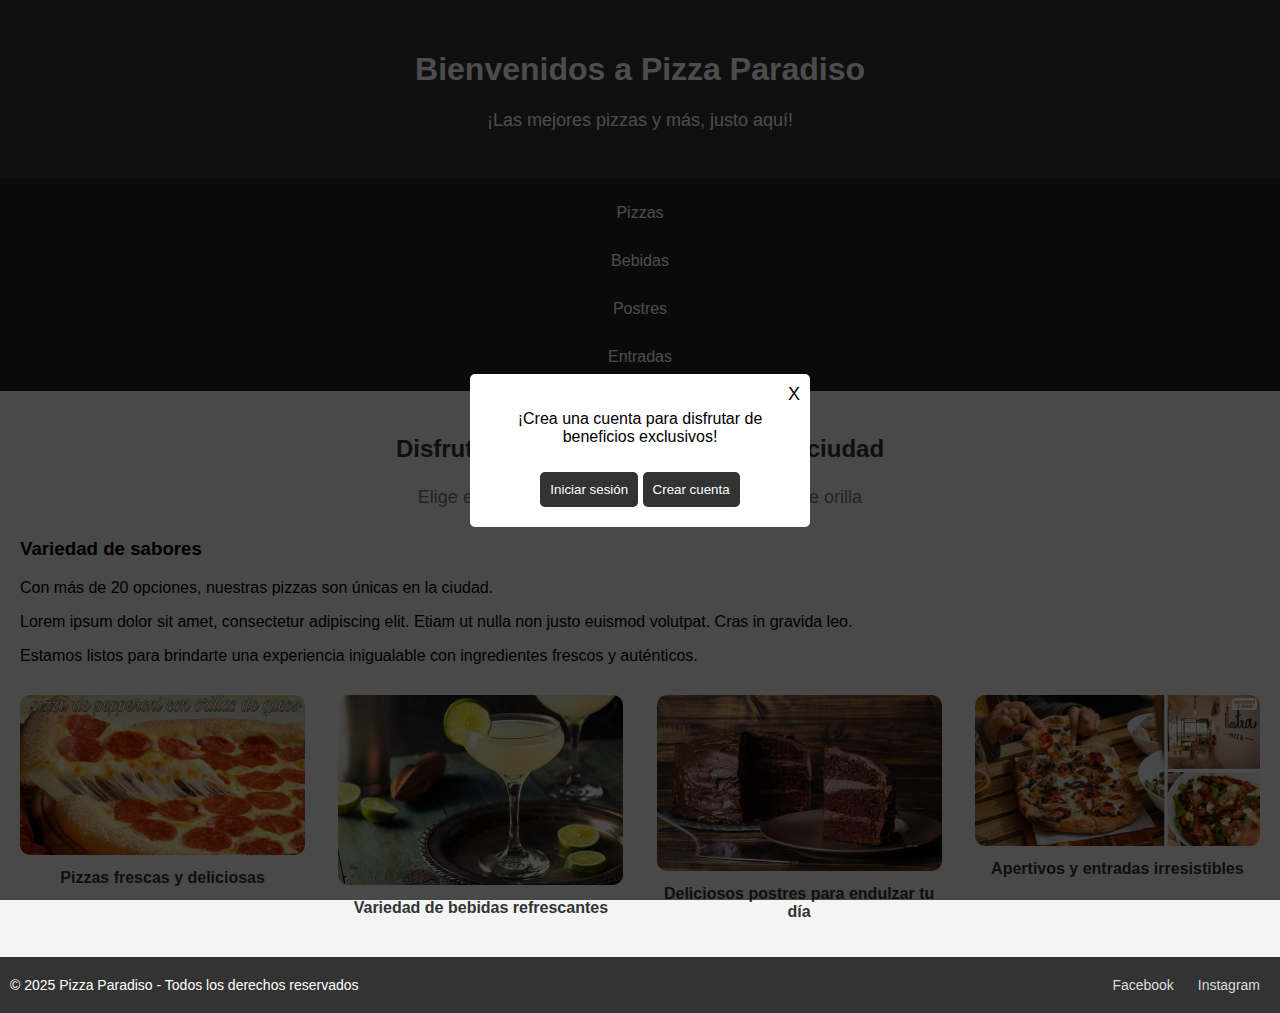
<file: index.html>
<!DOCTYPE html>
<html lang="es">
    <head>
        <meta charset="UTF-8">
        <meta name="viewport" content="width=device-width, initial-scale=1.0">
        <meta name="description" content="Pizza Paradiso - Las mejores pizzas, bebidas, postres y entradas de la ciudad.">
        <title>Pizza Paradiso - Menú Principal</title>
        <link rel="stylesheet" href="static/css/index.css">
    </head>
<body>
    <header>
        <h1>Bienvenidos a <span>Pizza Paradiso</span></h1>
        <p>¡Las mejores pizzas y más, justo aquí!</p>
    </header>

<!-- Popup de login y crear cuenta -->
<div id="popup" class="popup activo">
    <div class="popup-contenido">
        <span class="popup-cerrar" onclick="cerrarPopup()">X</span>
        <p class="popup-texto">¡Crea una cuenta para disfrutar de beneficios exclusivos!</p>
        <button class="popup-btn">Iniciar sesión</button>
        <button id="abrirFormulario" class="popup-btn">Crear cuenta</button>
    </div>
</div>

<!-- Segunda ventana modal -->
<div id="modal2" class="popup" style="display: none;">
    <div class="popup-contenido">
        <p class="popup-texto">Regístrate</p>

        <form>
            <form>
                <label for="email">Nombre completo:</label>
                <input type="nombre" id="nombre" name="nombre" required>
                <input type="text" id="email" name="email" pattern="^[a-zA-Z0-9._%+-]+@[a-zA-Z.-]+/.[a-zA-Z]{2,}$" required>
            </form>

            <form>
                <label for="telefono">Teléfono (10 dígitos):</label>
                <input type="text" id="telefono" name="telefono" pattern="[0-9]{10}" required>
            </form>

            <form>
                <label for="email">Correo electronico:</label>
                <input type="text" id="email" name="email" pattern="^[a-zA-Z0-9._%+-]+@[a-zA-Z.-]+/.[a-zA-Z]{2,}$" required>
            </form>

            <input type="submit" value="Enviar" style="border: 2px solid green; padding: 5px 10px; cursor: pointer; margin-top: 15px;">
            <button type="button" onclick="cerrarX('modal2')" style="border: 2px solid red; padding: 5px 10px; cursor: pointer; margin-top: 15px;">Cerrar</button>
            
            <style>
            input:invalid {
                border: 2px solid red;
            }
            
            input:valid {
                border: 2px solid green;
            }
            </style>


        </form>
    </div>
</div>


    <nav>
        <ul>
            <li><a href="templates/pizzas.html">Pizzas</a></li>
            <li><a href="templates/bebidas.html">Bebidas</a></li>
            <li><a href="templates/postres.html">Postres</a></li>
            <li><a href="templates/entradas.html">Entradas</a></li>
        </ul>
    </nav>

    <main>
        <section class="intro text-center">
            <h3>Disfruta de las mejores pizzas de la ciudad</h3>
            <p>Elige entre nuestra variedad de sabores y tipos de orilla</p>
        </section>

        <section class="container">
            <div class="text">
                <h3>Variedad de sabores</h3>
                <p>Con más de 20 opciones, nuestras pizzas son únicas en la ciudad.</p>
                <p>Lorem ipsum dolor sit amet, consectetur adipiscing elit. Etiam ut nulla non justo euismod volutpat. Cras in gravida leo.</p>
                <p>Estamos listos para brindarte una experiencia inigualable con ingredientes frescos y auténticos.</p>
            </div>

            <!-- Carrusel de imágenes -->
            <div class="carousel">
                <div class="carousel-item">
                    <a href="/templates/pizzas.html">
                        <img src="static/images/index/pizzas.png" alt="Pizzas frescas">
                    </a>
                    <p>Pizzas frescas y deliciosas</p>
                </div>
                <div class="carousel-item">
                    <a href="/templates/bebidas.html">
                        <img src="static/images/index/image.png" alt="Variedad de bebidas">
                    </a>
                    <p>Variedad de bebidas refrescantes</p>
                </div>
                <div class="carousel-item">
                    <a href="/templates/postres.html">
                        <img src="static/images/index/postres.png" alt="Deliciosos postres">
                    </a>
                    <p>Deliciosos postres para endulzar tu día</p>
                </div>
                <div class="carousel-item">
                    <a href="/templates/entradas.html">
                        <img src="static/images/index/entradas.png" alt="Apertivos y entradas">
                    </a>
                    <p>Apertivos y entradas irresistibles</p>
                </div>
            </div>
        </section>
    </main>

    <footer>
        <div class="footer-container">
            <p>&copy; 2025 Pizza Paradiso - Todos los derechos reservados</p>
            <div class="footer-social">
                <a href="https://facebook.com/pizzaparadiso" target="_blank">Facebook</a>
                <a href="https://instagram.com/pizzaparadiso" target="_blank">Instagram</a>
            </div>
        </div>
    </footer>
    

    <script src="static/js/index.js"></script>
</body>
</html>
</file>
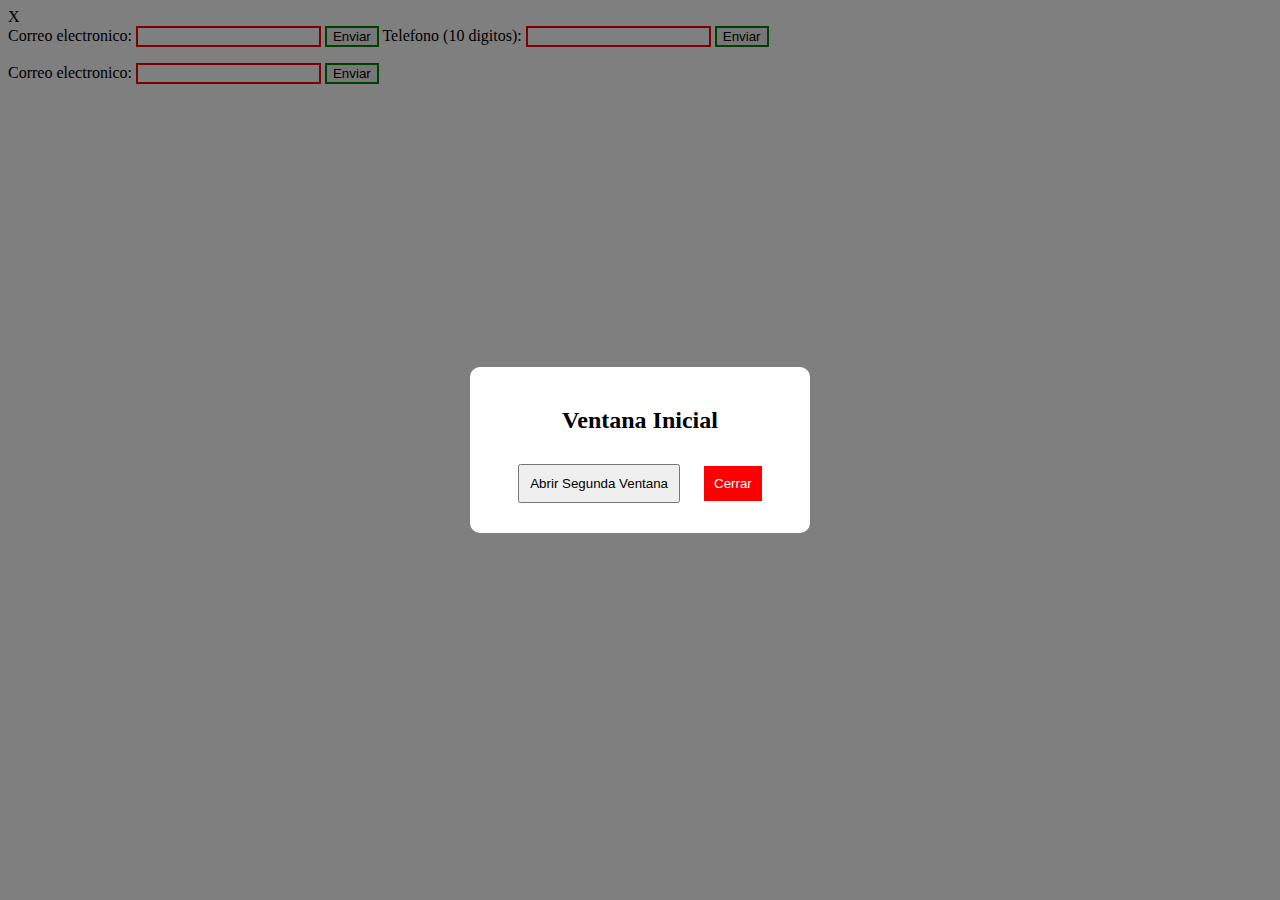
<file: formularios_validacion.html>
<div id="popup" class="popup">
    <div class="popup-contenido">
        <span class="popup-cerrar" onclick="cerrarPopup()">X</span>
  
        <form>
            <label for="email">Correo electronico:</label>
            <input type="email" id="email" name="email" required>
            <input type="submit" value="Enviar">
            <form>
                <label for="telefono">Telefono (10 digitos):</label>
                <input type="text" id="telefono" name="telefono" pattern="[0-9]{10}" required>
                <input type="submit" value="Enviar">
            </form>
            
            
            <form>
                <label for="email">Correo electronico:</label>
                <input type="text" id="email" name="email" pattern="^[a-zA-Z0-9._%+-]+@[a-zA-Z.-]+/.[a-zA-Z]{2,}$" required>
                <input type="submit" value="Enviar">
            </form>
            
            <style>
            input:invalid {
                border: 2px solid red;
            }
            input:valid{
                border: 2px solid green;
            }
            
            </style>
            
            

        </form>
    </div>
</div>


<!DOCTYPE html>
<html lang="es">
<head>
    <meta charset="UTF-8">
    <meta name="viewport" content="width=device-width, initial-scale=1.0">
    <title>Ventanas Flotantes</title>
    <style>
        /* Estilos generales para los modales */
        .modal {
            display: none;
            position: fixed;
            top: 0;
            left: 0;
            width: 100%;
            height: 100%;
            background: rgba(0, 0, 0, 0.5);
            justify-content: center;
            align-items: center;
        }

        .modal-content {
            background: white;
            padding: 20px;
            border-radius: 10px;
            text-align: center;
            width: 300px;
        }

        .modal button {
            margin: 10px;
            padding: 10px;
            cursor: pointer;
        }

        .close {
            background: red;
            color: white;
            border: none;
            padding: 5px 10px;
            cursor: pointer;
        }
    </style>
</head>
<body>

    <!-- Primera ventana modal -->
    <div id="modal1" class="modal">
        <div class="modal-content">
            <h2>Ventana Inicial</h2>
            <button id="openModal2">Abrir Segunda Ventana</button>
            <button class="close" onclick="cerrarModal('modal1')">Cerrar</button>
        </div>
    </div>

    <!-- Segunda ventana modal -->
    <div id="modal2" class="modal">
        <div class="modal-content">
            <h2>Segunda Ventana</h2>
            <p>Esta es la segunda ventana flotante.</p>
            <button class="close" onclick="cerrarModal('modal2')">Cerrar</button>
        </div>
    </div>

    <script>
        // Mostrar la primera ventana al cargar la página
        window.onload = function() {
            document.getElementById('modal1').style.display = 'flex';
        };

        // Evento para abrir la segunda ventana
        document.getElementById('openModal2').addEventListener('click', function() {
            document.getElementById('modal2').style.display = 'flex';
        });

        // Función para cerrar ventanas modales
        function cerrarModal(id) {
            document.getElementById(id).style.display = 'none';
        }
    </script>

</body>
</html>
</file>
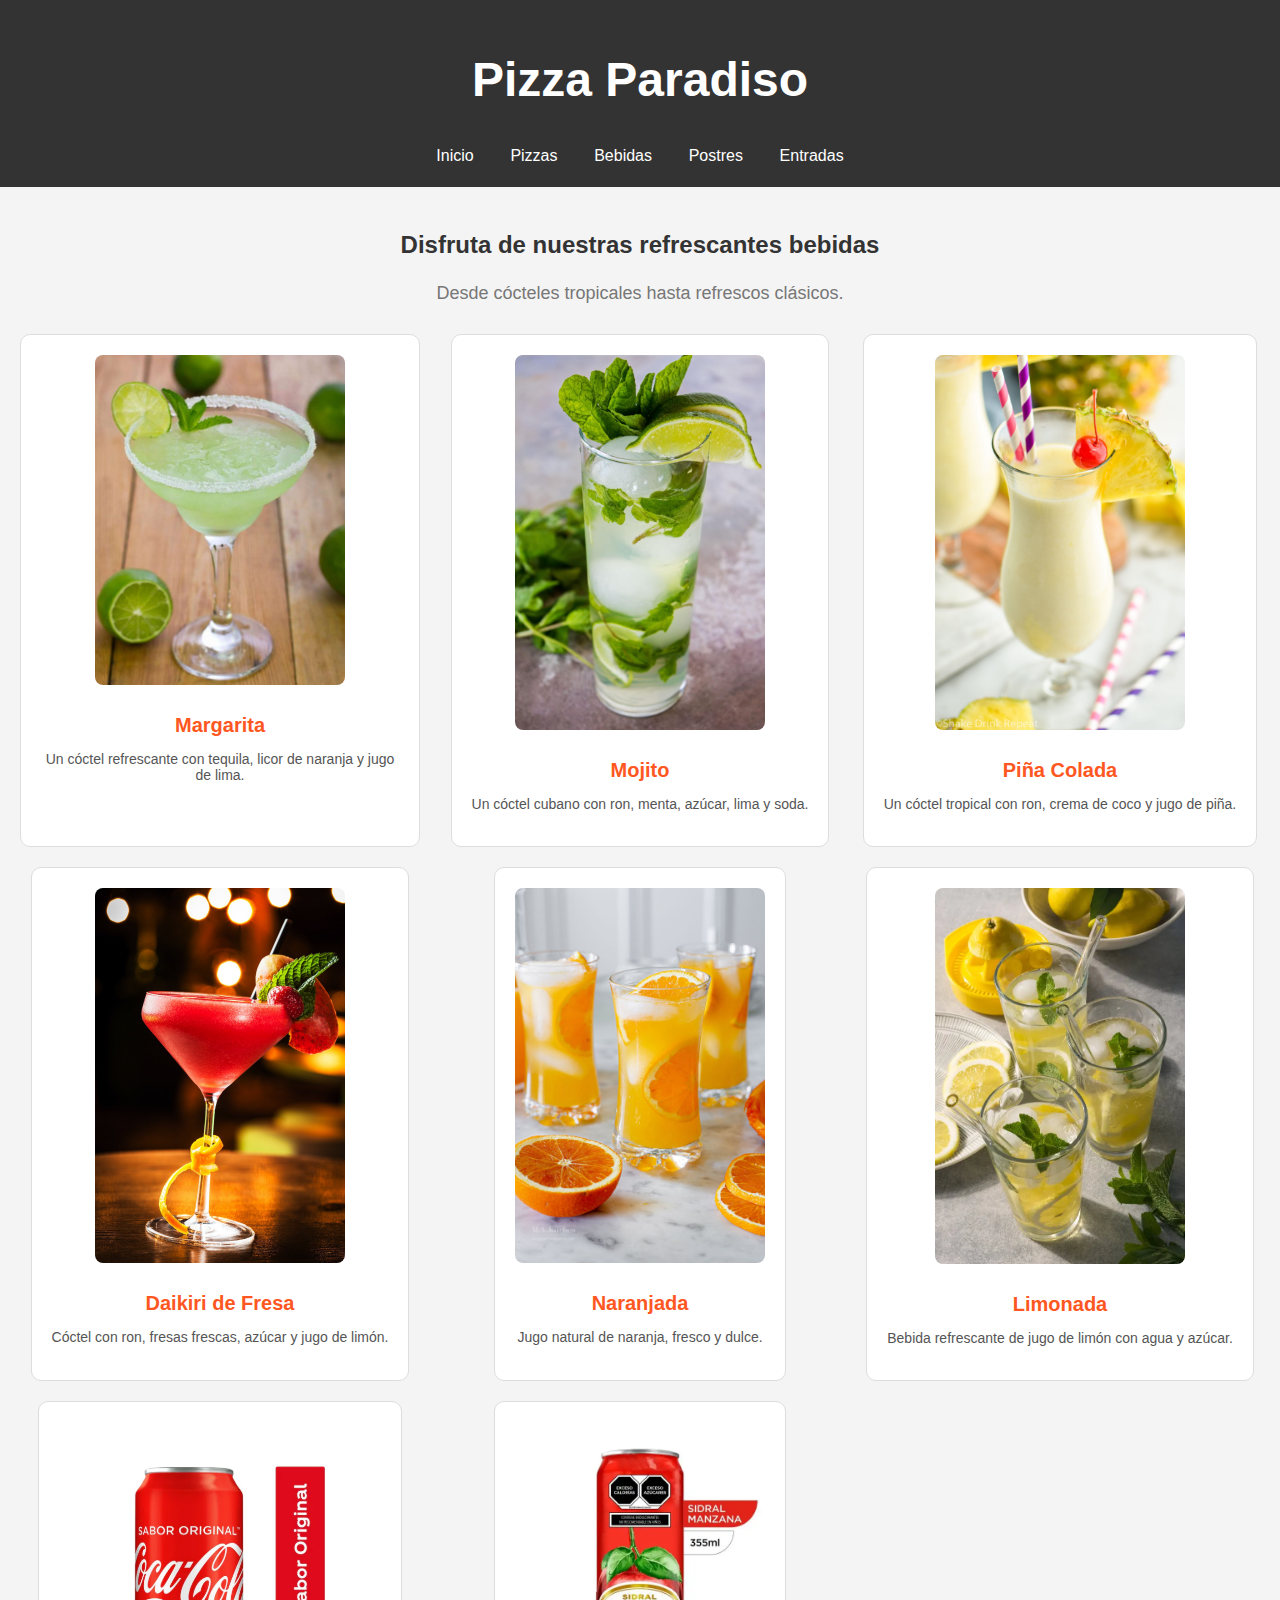
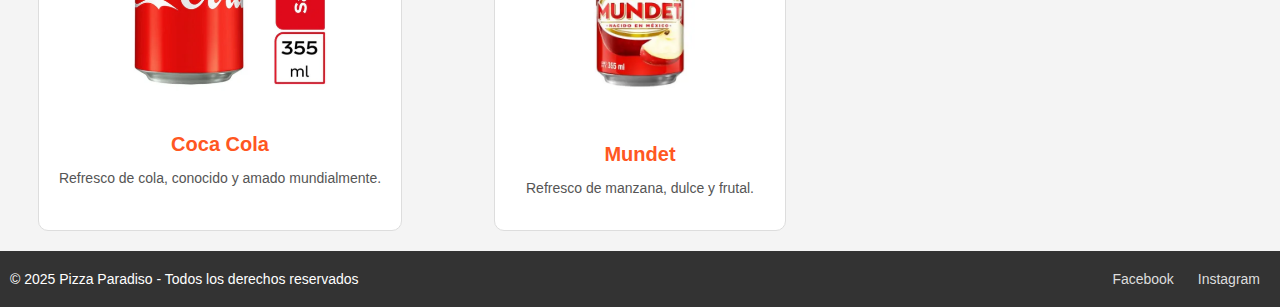
<file: templates/bebidas.html>
<!DOCTYPE html>
<html lang="es">
<head>
    <meta charset="UTF-8">
    <meta name="viewport" content="width=device-width, initial-scale=1.0">
    <title>Pizza Paradiso - Bebidas</title>
    <link rel="stylesheet" href="/static/css/bebidas.css">
</head>
<body>
    <header>
        <a href="/index.html">
            <h1>Pizza Paradiso</h1>
        </a>
        <div class="footer-nav">
            <a href="/index.html" class="footer-link">Inicio</a>
            <a href="pizzas.html" class="footer-link">Pizzas</a>
            <a href="bebidas.html" class="footer-link">Bebidas</a>
            <a href="postres.html" class="footer-link">Postres</a>
            <a href="entradas.html" class="footer-link">Entradas</a>
        </div>
    </header>

    <main>
        <section class="intro text-center">
            <h3>Disfruta de nuestras refrescantes bebidas</h3>
            <p>Desde cócteles tropicales hasta refrescos clásicos.</p>
        </section>

        <section class="container">
            <div class="bebidas">
                <div class="drink-item">
                    <img src="/static/images/bebidas/margarita.png" alt="Margarita">
                    <h3>Margarita</h3>
                    <p>Un cóctel refrescante con tequila, licor de naranja y jugo de lima.</p>
                </div>

                <div class="drink-item">
                    <img src="/static/images/bebidas/mojito.png" alt="Mojito">
                    <h3>Mojito</h3>
                    <p>Un cóctel cubano con ron, menta, azúcar, lima y soda.</p>
                </div>

                <div class="drink-item">
                    <img src="/static/images/bebidas/piñacolada.png" alt="Piña Colada">
                    <h3>Piña Colada</h3>
                    <p>Un cóctel tropical con ron, crema de coco y jugo de piña.</p>
                </div>

                <div class="drink-item">
                    <img src="/static/images/bebidas/daikiri.png" alt="Daikiri de Fresa">
                    <h3>Daikiri de Fresa</h3>
                    <p>Cóctel con ron, fresas frescas, azúcar y jugo de limón.</p>
                </div>

                <div class="drink-item">
                    <img src="/static/images/bebidas/naranjada.png" alt="Naranjada">
                    <h3>Naranjada</h3>
                    <p>Jugo natural de naranja, fresco y dulce.</p>
                </div>

                <div class="drink-item">
                    <img src="/static/images/bebidas/limonada.png" alt="Limonada">
                    <h3>Limonada</h3>
                    <p>Bebida refrescante de jugo de limón con agua y azúcar.</p>
                </div>

                <div class="drink-item">
                    <img src="/static/images/bebidas/cola.png" alt="Coca Cola">
                    <h3>Coca Cola</h3>
                    <p>Refresco de cola, conocido y amado mundialmente.</p>
                </div>

                <div class="drink-item">
                    <img src="/static/images/bebidas/mundet.png" alt="Mundet">
                    <h3>Mundet</h3>
                    <p>Refresco de manzana, dulce y frutal.</p>
                </div>
            </div>
        </section>
    </main>

    <footer>
        <div class="footer-container">
            <p>&copy; 2025 Pizza Paradiso - Todos los derechos reservados</p>
            <div class="footer-social">
                <a href="https://facebook.com/pizzaparadiso" target="_blank">Facebook</a>
                <a href="https://instagram.com/pizzaparadiso" target="_blank">Instagram</a>
            </div>
        </div>
    </footer>
</body>
</html>
</file>
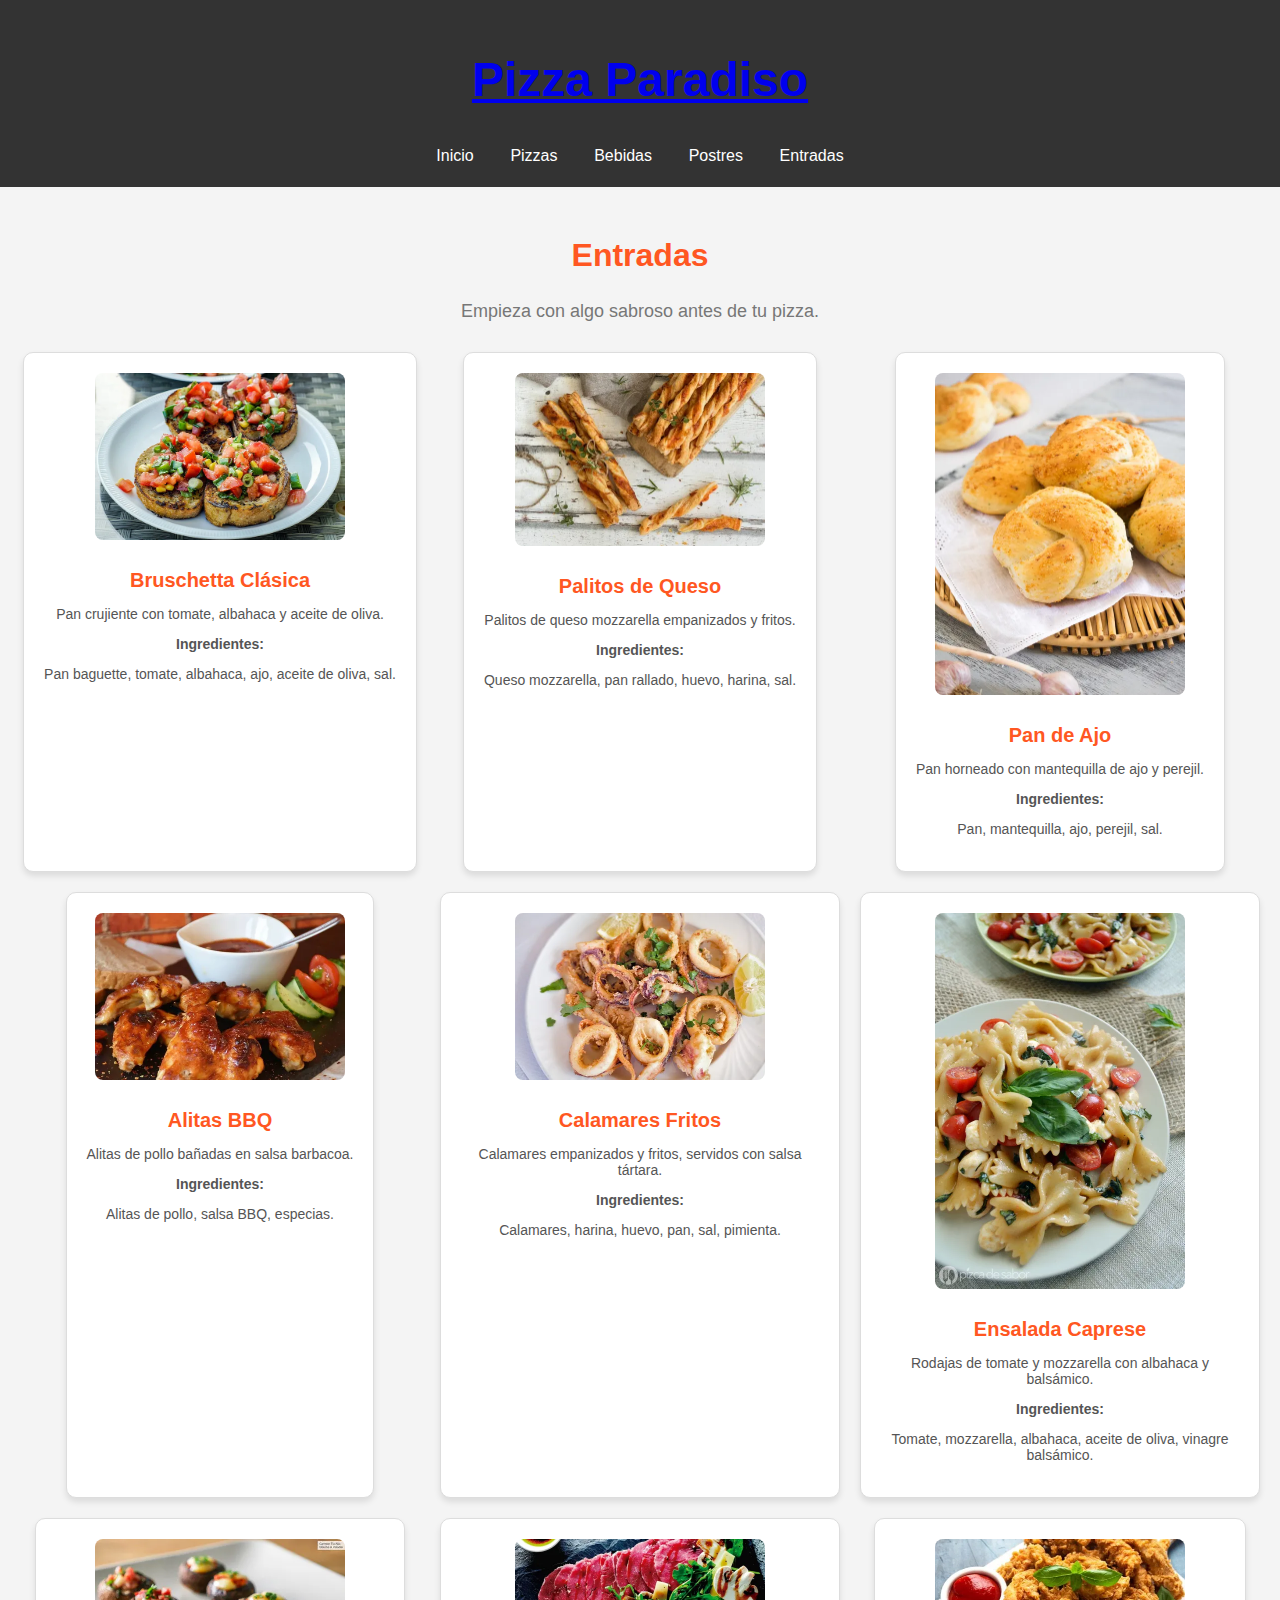
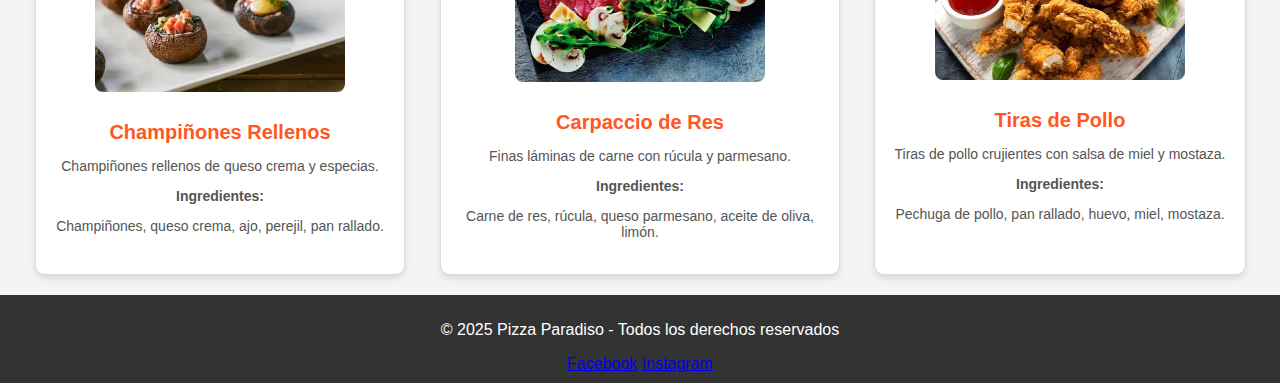
<file: templates/entradas.html>
<!DOCTYPE html>
<html lang="es">
<head>
    <meta charset="UTF-8">
    <meta name="viewport" content="width=device-width, initial-scale=1.0">
    <title>Pizza Paradiso - Entradas</title>
    <link rel="stylesheet" href="/static/css/entradas.css">
</head>
<body>
    <header>
        <a href="/index.html">
            <h1>Pizza Paradiso</h1>
        </a>
        <div class="footer-nav">
            <a href="/index.html" class="footer-link">Inicio</a>
            <a href="pizzas.html" class="footer-link">Pizzas</a>
            <a href="bebidas.html" class="footer-link">Bebidas</a>
            <a href="postres.html" class="footer-link">Postres</a>
            <a href="entradas.html" class="footer-link">Entradas</a>
        </div>
    </header>

    <main>
        <section id="entradas" class="entradas-section">
            <h2 class="entradas-title">Entradas</h2>
            <p class="entradas-description">Empieza con algo sabroso antes de tu pizza.</p>

            <div class="entradas-list">
                <!-- Entrada 1 -->
                <div class="entrada">
                    <img src="/static/images/entradas/bruschetta.png" alt="Bruschetta Clásica">
                    <h3>Bruschetta Clásica</h3>
                    <p>Pan crujiente con tomate, albahaca y aceite de oliva.</p>
                    <p class="ingredients-title">Ingredientes:</p>
                    <p>Pan baguette, tomate, albahaca, ajo, aceite de oliva, sal.</p>
                </div>

                <!-- Entrada 2 -->
                <div class="entrada">
                    <img src="/static/images/entradas/palitos_queso.png" alt="Palitos de Queso">
                    <h3>Palitos de Queso</h3>
                    <p>Palitos de queso mozzarella empanizados y fritos.</p>
                    <p class="ingredients-title">Ingredientes:</p>
                    <p>Queso mozzarella, pan rallado, huevo, harina, sal.</p>
                </div>

                <!-- Entrada 3 -->
                <div class="entrada">
                    <img src="/static/images/entradas/pan_ajo.png" alt="Pan de Ajo">
                    <h3>Pan de Ajo</h3>
                    <p>Pan horneado con mantequilla de ajo y perejil.</p>
                    <p class="ingredients-title">Ingredientes:</p>
                    <p>Pan, mantequilla, ajo, perejil, sal.</p>
                </div>

                <!-- Entrada 4 -->
                <div class="entrada">
                    <img src="/static/images/entradas/alitas_bbq.png" alt="Alitas BBQ">
                    <h3>Alitas BBQ</h3>
                    <p>Alitas de pollo bañadas en salsa barbacoa.</p>
                    <p class="ingredients-title">Ingredientes:</p>
                    <p>Alitas de pollo, salsa BBQ, especias.</p>
                </div>

                <!-- Entrada 5 -->
                <div class="entrada">
                    <img src="/static/images/entradas/calamares_fritos.png" alt="Calamares Fritos">
                    <h3>Calamares Fritos</h3>
                    <p>Calamares empanizados y fritos, servidos con salsa tártara.</p>
                    <p class="ingredients-title">Ingredientes:</p>
                    <p>Calamares, harina, huevo, pan, sal, pimienta.</p>
                </div>

                <!-- Entrada 6 -->
                <div class="entrada">
                    <img src="/static/images/entradas/ensalada_caprese.png" alt="Ensalada Caprese">
                    <h3>Ensalada Caprese</h3>
                    <p>Rodajas de tomate y mozzarella con albahaca y balsámico.</p>
                    <p class="ingredients-title">Ingredientes:</p>
                    <p>Tomate, mozzarella, albahaca, aceite de oliva, vinagre balsámico.</p>
                </div>

                <!-- Entrada 7 -->
                <div class="entrada">
                    <img src="/static/images/entradas/champinones_rellenos.png" alt="Champiñones Rellenos">
                    <h3>Champiñones Rellenos</h3>
                    <p>Champiñones rellenos de queso crema y especias.</p>
                    <p class="ingredients-title">Ingredientes:</p>
                    <p>Champiñones, queso crema, ajo, perejil, pan rallado.</p>
                </div>

                <!-- Entrada 8 -->
                <div class="entrada">
                    <img src="/static/images/entradas/carpaccio_res.png" alt="Carpaccio de Res">
                    <h3>Carpaccio de Res</h3>
                    <p>Finas láminas de carne con rúcula y parmesano.</p>
                    <p class="ingredients-title">Ingredientes:</p>
                    <p>Carne de res, rúcula, queso parmesano, aceite de oliva, limón.</p>
                </div>

                <!-- Entrada 9 -->
                <div class="entrada">
                    <img src="/static/images/entradas/tiras_pollo.png" alt="Tiras de Pollo">
                    <h3>Tiras de Pollo</h3>
                    <p>Tiras de pollo crujientes con salsa de miel y mostaza.</p>
                    <p class="ingredients-title">Ingredientes:</p>
                    <p>Pechuga de pollo, pan rallado, huevo, miel, mostaza.</p>
                </div>
            </div>
        </section>
    </main>

    <footer>
        <div class="footer-container">
            <p>&copy; 2025 Pizza Paradiso - Todos los derechos reservados</p>
            <div class="footer-social">
                <a href="https://facebook.com/pizzaparadiso" target="_blank">Facebook</a>
                <a href="https://instagram.com/pizzaparadiso" target="_blank">Instagram</a>
            </div>
        </div>
    </footer>
</body>
</html>
</file>
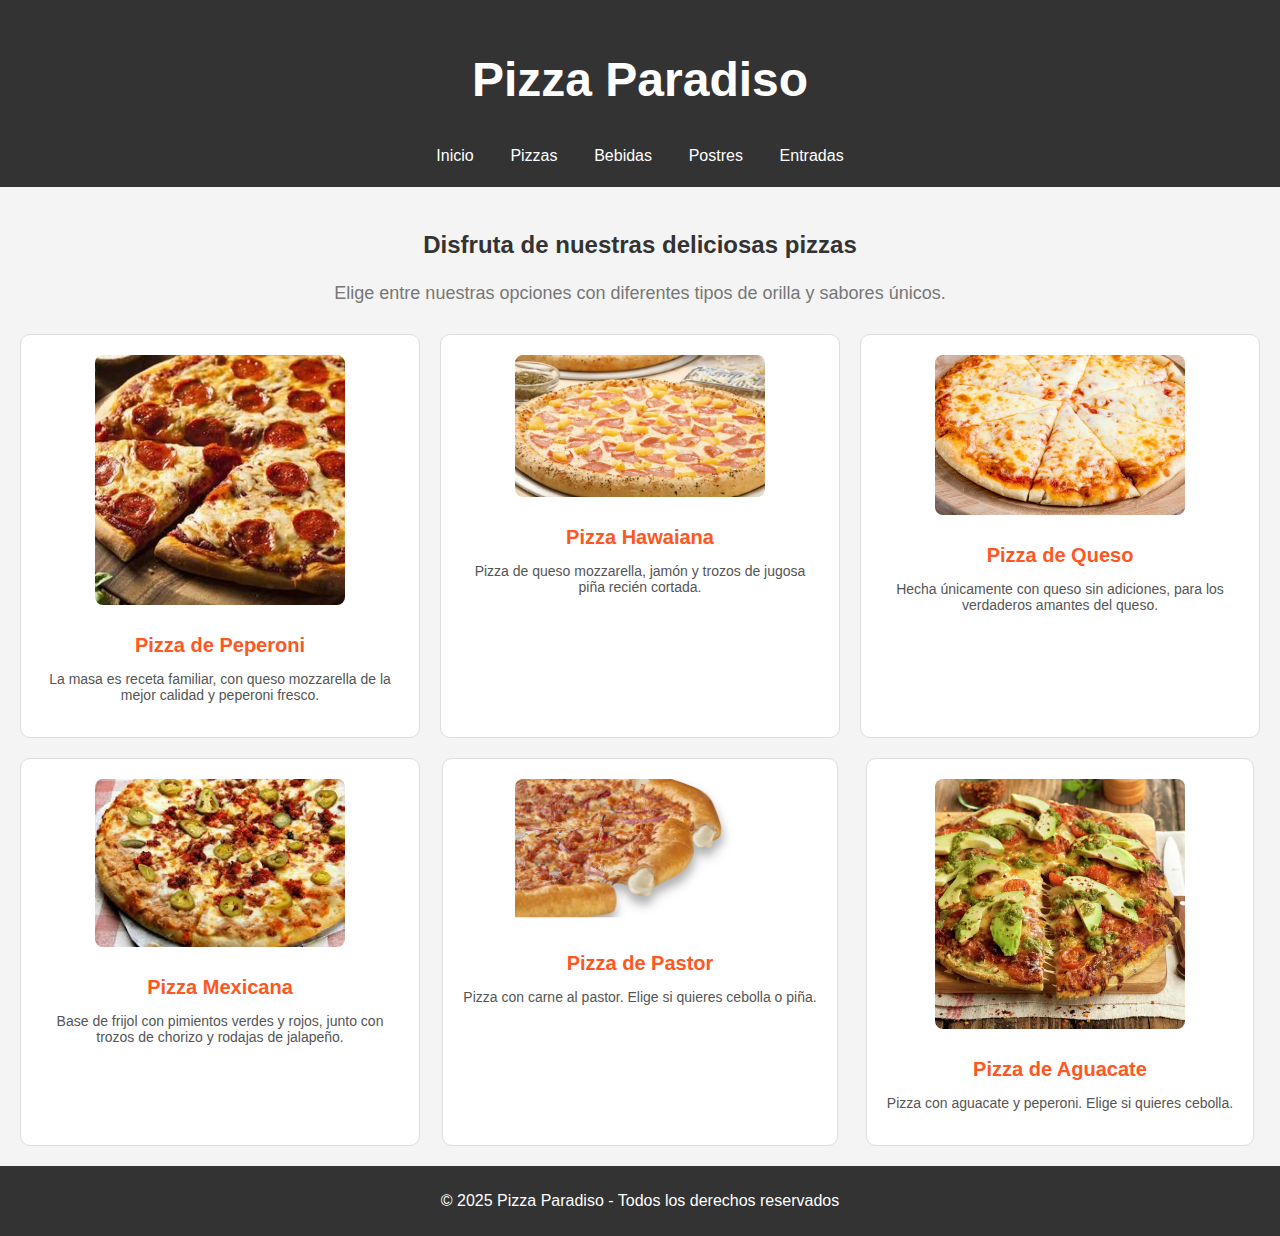
<file: templates/pizzas.html>
<!DOCTYPE html>
<html lang="es">
<head>
    <meta charset="UTF-8">
    <meta name="viewport" content="width=device-width, initial-scale=1.0">
    <title>Pizza Paradiso - Pizzas</title>
    <link rel="stylesheet" href="/static/css/pizzas.css">
</head>
<body>
    <header>
        <h1>Pizza Paradiso</h1>
        <div class="footer-nav">
            <a href="/index.html" class="footer-link">Inicio</a>
            <a href="pizzas.html" class="footer-link">Pizzas</a>
            <a href="bebidas.html" class="footer-link">Bebidas</a>
            <a href="postres.html" class="footer-link">Postres</a>
            <a href="entradas.html" class="footer-link">Entradas</a>
        </div>
    </header>

    <main>
        <section class="intro text-center">
            <h3>Disfruta de nuestras deliciosas pizzas</h3>
            <p>Elige entre nuestras opciones con diferentes tipos de orilla y sabores únicos.</p>
        </section>

        <section class="container">
            <div class="pizzas">
                <div class="pizza-item">
                    <img src="/static/images/pizzas/photo.jpg" alt="Pizza de peperoni">
                    <h3>Pizza de Peperoni</h3>
                    <p>La masa es receta familiar, con queso mozzarella de la mejor calidad y peperoni fresco.</p>
                </div>

                <div class="pizza-item">
                    <img src="/static/images/pizzas/hawaina.jpg" alt="Pizza hawaiana">
                    <h3>Pizza Hawaiana</h3>
                    <p>Pizza de queso mozzarella, jamón y trozos de jugosa piña recién cortada.</p>
                </div>

                <div class="pizza-item">
                    <img src="/static/images/pizzas/pizza_queso.jpg" alt="Pizza de queso">
                    <h3>Pizza de Queso</h3>
                    <p>Hecha únicamente con queso sin adiciones, para los verdaderos amantes del queso.</p>
                </div>

                <div class="pizza-item">
                    <img src="/static/images/pizzas/mexicana.jpg" alt="Pizza Mexicana">
                    <h3>Pizza Mexicana</h3>
                    <p>Base de frijol con pimientos verdes y rojos, junto con trozos de chorizo y rodajas de jalapeño.</p>
                </div>

                <div class="pizza-item">
                    <img src="/static/images/pizzas/orilla_pastor.png" alt="Pizza de pastor">
                    <h3>Pizza de Pastor</h3>
                    <p>Pizza con carne al pastor. Elige si quieres cebolla o piña.</p>
                </div>

                <div class="pizza-item">
                    <img src="/static/images/pizzas/aguacate.png" alt="Pizza de aguacate">
                    <h3>Pizza de Aguacate</h3>
                    <p>Pizza con aguacate y peperoni. Elige si quieres cebolla.</p>
                </div>
            </div>
        </section>
    </main>

    <footer>
        <p>&copy; 2025 Pizza Paradiso - Todos los derechos reservados</p>
    </footer>

</body>
</html>
</file>
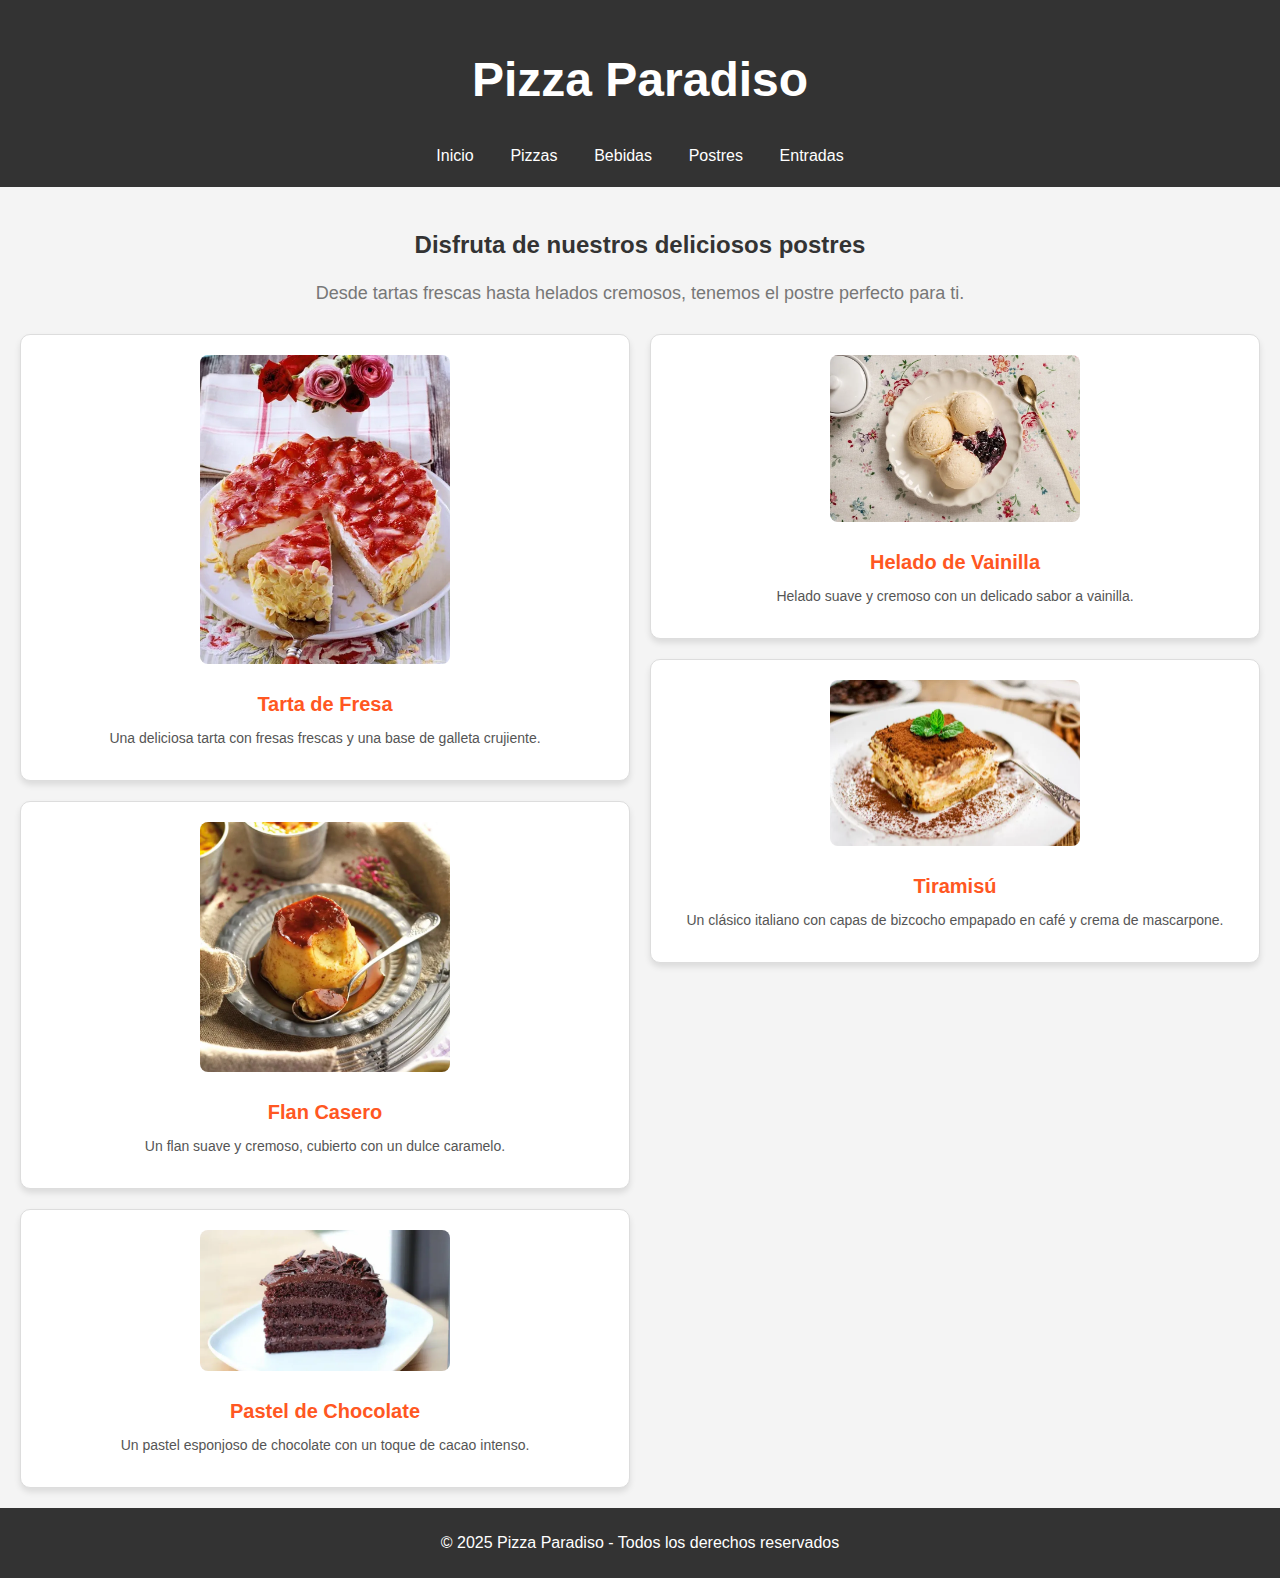
<file: templates/postres.html>
<!DOCTYPE html>
<html lang="es">
<head>
    <meta charset="UTF-8">
    <meta name="viewport" content="width=device-width, initial-scale=1.0">
    <title>Pizza Paradiso - Postres</title>
    <link rel="stylesheet" href="/static/css/postres.css">
</head>
<body>
    <header>
        <h1>Pizza Paradiso</h1>
        <div class="footer-nav">
            <a href="/index.html" class="footer-link">Inicio</a>
            <a href="pizzas.html" class="footer-link">Pizzas</a>
            <a href="bebidas.html" class="footer-link">Bebidas</a>
            <a href="postres.html" class="footer-link">Postres</a>
            <a href="entradas.html" class="footer-link">Entradas</a>
        </div>
    </header>

    <main>
        <section class="intro text-center">
            <h3>Disfruta de nuestros deliciosos postres</h3>
            <p>Desde tartas frescas hasta helados cremosos, tenemos el postre perfecto para ti.</p>
        </section>

        <section class="container">
            <div class="postres">
                <div class="postres-columna">
                    <div class="postre">
                        <img src="/static/images/postres/tarta_fresa.png" alt="Tarta de Fresa">
                        <h3>Tarta de Fresa</h3>
                        <p>Una deliciosa tarta con fresas frescas y una base de galleta crujiente.</p>
                    </div>

                    <div class="postre">
                        <img src="/static/images/postres/flan.png" alt="Flan Casero">
                        <h3>Flan Casero</h3>
                        <p>Un flan suave y cremoso, cubierto con un dulce caramelo.</p>
                    </div>

                    <div class="postre">
                        <img src="/static/images/postres/pastel_chocolate.png" alt="Pastel de Chocolate">
                        <h3>Pastel de Chocolate</h3>
                        <p>Un pastel esponjoso de chocolate con un toque de cacao intenso.</p>
                    </div>
                </div>

                <div class="postres-columna">
                    <div class="postre">
                        <img src="/static/images/postres/helado_vainilla.png" alt="Helado de Vainilla">
                        <h3>Helado de Vainilla</h3>
                        <p>Helado suave y cremoso con un delicado sabor a vainilla.</p>
                    </div>

                    <div class="postre">
                        <img src="/static/images/postres/tiramisu.png" alt="Tiramisú">
                        <h3>Tiramisú</h3>
                        <p>Un clásico italiano con capas de bizcocho empapado en café y crema de mascarpone.</p>
                    </div>
                </div>
            </div>
        </section>
    </main>

    <footer>
        <p>&copy; 2025 Pizza Paradiso - Todos los derechos reservados</p>
    </footer>

</body>
</html>
</file>
<file: static/css/index.css>
/* Estilos generales */
body {
    font-family: Arial, sans-serif;
    margin: 0;
    padding: 0;
    background-color: #f4f4f4;
}

a {
    text-decoration: none;
    color: inherit; /* Para que los enlaces dentro de elementos como h1 o p no cambien el color */
}

/* Estilos del header */
header {
    background-color: #333;
    color: white;
    text-align: center;
    padding: 30px 0;
}

header a h1 {
    color: white;
}

header a h1 span {
    color: #ff5722; /* Color destacado para el nombre */
}

header p {
    font-size: 18px;
    color: #fff;
}

/* Estilos del menú de navegación */
nav {
    background-color: #222;
    color: white;
    text-align: center;
    padding: 10px 0;
}

nav ul {
    list-style-type: none;
    padding: 0;
    margin: 0;
}

nav a {
    color: white;
    padding: 15px 25px;
    font-size: 16px;
    display: inline-block;
}

nav a:hover {
    background-color: #ff5722;
}

/* Estilos para el contenido principal */
main {
    padding: 20px;
}

/* Sección de introducción */
.intro {
    text-align: center;
    margin-bottom: 30px;
}

.intro h3 {
    font-size: 24px;
    font-weight: bold;
    color: #333;
}

.intro p {
    font-size: 18px;
    color: #777;
}

/* Estilos del carrusel de imágenes */
.carousel {
    display: flex;
    justify-content: space-between;
    gap: 20px;
    flex-wrap: wrap;
    margin-top: 30px;
}

.carousel-item {
    flex-basis: 23%;
    text-align: center;
    transition: transform 0.3s ease;
    box-sizing: border-box;
}

.carousel-item img {
    width: 100%;
    height: auto;
    border-radius: 10px;
    transition: transform 0.3s ease;
}

.carousel-item p {
    font-size: 16px;
    font-weight: bold;
    color: #333;
    margin-top: 10px;
}

.carousel-item:hover img {
    transform: scale(1.1);
}

@media (max-width: 768px) {
    .carousel {
        flex-direction: column;
        gap: 15px;
    }

    .carousel-item {
        flex-basis: 100%;
    }

    nav a {
        padding: 10px;
        font-size: 14px;
    }
}

/* Estilos para el popup */
.popup {
    display: none;
    position: fixed;
    top: 0;
    left: 0;
    width: 100%;
    height: 100%;
    background-color: rgba(0, 0, 0, 0.7);
    justify-content: center;
    align-items: center;
}

.popup.activo {
    display: flex;
}

.popup-contenido {
    background-color: white;
    padding: 20px;
    border-radius: 5px;
    text-align: center;
    width: 300px;
    position: relative;
}

.popup-cerrar {
    position: absolute;
    top: 10px;
    right: 10px;
    font-size: 18px;
    cursor: pointer;
}

.popup-btn {
    margin-top: 10px;
    padding: 10px;
    background-color: #333;
    color: white;
    border: none;
    border-radius: 5px;
    cursor: pointer;
}

.popup-btn:hover {
    background-color: #555;
}

/* Estilos para el formulario de login */
.login-form input {
    margin: 10px 0;
    padding: 8px;
    width: 100%;
    border: 1px solid #ccc;
    border-radius: 4px;
}

.login-form button {
    padding: 10px;
    background-color: #28a745;
    color: white;
    border: none;
    border-radius: 5px;
    cursor: pointer;
    width: 100%;
}

.login-form button:hover {
    background-color: #218838;
}

.password-container {
    display: flex;
    align-items: center;
    position: relative;
}


/* Estilos del footer */
footer {
    background-color: #333;
    color: white;
    padding: 20px 10px;
    font-size: 14px;
    text-align: center;
}

.footer-container {
    display: flex;
    justify-content: space-between;
    align-items: center;
    flex-wrap: wrap;
}

.footer-container p {
    margin: 0;
}

.footer-social a {
    color: #ddd;
    text-decoration: none;
    margin: 0 10px;
}

.footer-social a:hover {
    color: #ff5722;
}

/* Responsive: Los enlaces sociales se apilan en dispositivos pequeños */
@media (max-width: 768px) {
    .footer-social {
        margin-top: 10px;
    }
}
</file>
<file: static/css/bebidas.css>
/* Estilos generales */
body {
    font-family: Arial, sans-serif;
    background-color: #f4f4f4;
    color: #333;
    margin: 0;
    padding: 0px;
}

footer {
    text-align: center;
    padding: 20px;
    background-color: #333;
    color: white;
}

.footer-nav {
    margin-top: 20px;
}

.footer-link {
    color: white;
    margin: 0 15px;
    text-decoration: none;
    font-size: 16px;
}

.footer-link:hover {
    text-decoration: underline;
}

a {
    text-decoration: none;
    color: inherit; /* Para que los enlaces dentro de elementos como h1 o p no cambien el color */
}

/* Hover effect en los botones */
.button:hover {
    background-color: #c1351d;
}

header {
    background-color: #333;
    color: white;
    text-align: center;
    padding: 20px;
    font-size: 24px;
}

/* Estilos de la sección principal */
main {
    padding: 20px;
}

/* Sección introductoria */
.intro {
    text-align: center;
    margin-bottom: 30px;
}

.intro h3 {
    font-size: 24px;
    font-weight: bold;
    color: #333;
}

.intro p {
    font-size: 18px;
    color: #777;
}

/* Estilos de la presentación de las bebidas */
.bebidas {
    display: grid;
    grid-template-columns: repeat(3, 1fr);
    gap: 20px;
    justify-items: center;
    margin-top: 30px;
}

.drink-item {
    background-color: #fff;
    border: 1px solid #ddd;
    border-radius: 10px;
    padding: 20px;
    text-align: center;
    transition: transform 0.3s ease;
}

.drink-item img {
    width: 100%;
    max-width: 250px;
    border-radius: 8px;
    margin-bottom: 15px;
}

.drink-item h3 {
    color: #ff5722;  /* Color destacado */
    font-size: 20px;
    margin: 10px 0;
}

.drink-item p {
    color: #555;
    font-size: 14px;
}

/* Hover effect en las bebidas */
.drink-item:hover {
    transform: scale(1.05);
    border-color: #ff5722;  /* Color de borde en hover */
}

@media (max-width: 768px) {
    .bebidas {
        grid-template-columns: repeat(2, 1fr);
    }

    .drink-item {
        width: 100%;
    }
}

@media (max-width: 480px) {
    .bebidas {
        grid-template-columns: 1fr;
    }

    header {
        font-size: 18px;
    }
}


/* Estilos del footer */
footer {
    background-color: #333;
    color: white;
    padding: 20px 10px;
    font-size: 14px;
    text-align: center;
}

.footer-container {
    display: flex;
    justify-content: space-between;
    align-items: center;
    flex-wrap: wrap;
}

.footer-container p {
    margin: 0;
}

.footer-social a {
    color: #ddd;
    text-decoration: none;
    margin: 0 10px;
}

.footer-social a:hover {
    color: #ff5722;
}

/* Responsive: Los enlaces sociales se apilan en dispositivos pequeños */
@media (max-width: 768px) {
    .footer-social {
        margin-top: 10px;
    }
}
</file>
<file: static/css/entradas.css>
/* Estilos generales */
body {
    font-family: Arial, sans-serif;
    background-color: #f4f4f4;
    color: #333;
    margin: 0;
    padding: 0px;
}

header {
    background-color: #333;
    color: white;
    text-align: center;
    padding: 20px;
    font-size: 24px;
}

footer {
    text-align: center;
    padding: 10px;
    background-color: #333;
    color: white;
}

/* Hover effect en los botones */
.button:hover {
    background-color: #c1351d;
}

/* Estilos del pie de página con enlaces de navegación */
.footer-nav {
    margin-top: 20px;
}

.footer-link {
    color: white;
    margin: 0 15px;
    text-decoration: none;
    font-size: 16px;
}

.footer-link:hover {
    text-decoration: underline;
}

/* Estilos de la sección principal */
main {
    padding: 20px;
}

/* Sección introductoria */
.intro {
    text-align: center;
    margin-bottom: 30px;
}

.intro h3 {
    font-size: 24px;
    font-weight: bold;
    color: #333;
}

.intro p {
    font-size: 18px;
    color: #777;
}

/* Estilos de la presentación de las entradas */
.entradas-section {
    margin-top: 30px;
}

.category {
    background-color: #fff;
    padding: 20px;
    border-radius: 10px;
    box-shadow: 0 4px 6px rgba(0, 0, 0, 0.1);
}

.entradas-title {
    font-size: 32px;
    color: #ff5722;
    text-align: center;
}

.entradas-description {
    font-size: 18px;
    color: #777;
    text-align: center;
    margin-bottom: 30px;
}

/* Estilos para las entradas */
.entradas-list {
    display: grid;
    grid-template-columns: repeat(3, 1fr);
    gap: 20px;
    justify-items: center;
}

.entrada {
    background-color: #fff;
    border: 1px solid #ddd;
    border-radius: 10px;
    padding: 20px;
    text-align: center;
    transition: transform 0.3s ease;
    box-shadow: 0 4px 6px rgba(0, 0, 0, 0.1);
}

.entrada img {
    width: 100%;
    max-width: 250px;
    border-radius: 8px;
    margin-bottom: 15px;
}

.entrada h3 {
    color: #ff5722; /* Color destacado */
    font-size: 20px;
    margin: 10px 0;
}

.entrada p {
    color: #555;
    font-size: 14px;
}

.ingredients-title {
    font-weight: bold;
    color: #333;
    margin-top: 10px;
}

/* Hover effect en las entradas */
.entrada:hover {
    transform: scale(1.05);
    border-color: #ff5722; /* Color de borde en hover */
}

/* Media Queries */
@media (max-width: 768px) {
    .entradas-list {
        grid-template-columns: repeat(2, 1fr);
    }

    .entrada {
        width: 100%;
    }
}

@media (max-width: 480px) {
    .entradas-list {
        grid-template-columns: 1fr;
    }

    header {
        font-size: 18px;
    }

    .entradas-title {
        font-size: 28px;
    }
}
</file>
<file: static/css/pizzas.css>
/* Estilos generales */
body {
    font-family: Arial, sans-serif;
    background-color: #f4f4f4;
    color: #333;
    margin: 0;
    padding: 0px;
}

header {
    background-color: #333;
    color: white;
    text-align: center;
    padding: 20px;
    font-size: 24px;
}

footer {
    text-align: center;
    padding: 10px;
    background-color: #333;
    color: white;
}

.button:hover {
    background-color: #c1351d;
}

/* Estilos del pie de página con enlaces de navegación */
.footer-nav {
    margin-top: 20px;
}

.footer-link {
    color: white;
    margin: 0 15px;
    text-decoration: none;
    font-size: 16px;
}

.footer-link:hover {
    text-decoration: underline;
}

/* Estilos de la sección principal */
main {
    padding: 20px;
}

/* Sección introductoria */
.intro {
    text-align: center;
    margin-bottom: 30px;
}

.intro h3 {
    font-size: 24px;
    font-weight: bold;
    color: #333;
}

.intro p {
    font-size: 18px;
    color: #777;
}

/* Estilos de la presentación de las pizzas */
.pizzas {
    display: grid;
    grid-template-columns: repeat(3, 1fr);
    gap: 20px;
    justify-items: center;
    margin-top: 30px;
}

.pizza-item {
    background-color: #fff;
    border: 1px solid #ddd;
    border-radius: 10px;
    padding: 20px;
    text-align: center;
    transition: transform 0.3s ease;
}

.pizza-item img {
    width: 100%;
    max-width: 250px;
    border-radius: 8px;
    margin-bottom: 15px;
}

.pizza-item h3 {
    color: #ff5722;  /* Color destacado */
    font-size: 20px;
    margin: 10px 0;
}

.pizza-item p {
    color: #555;
    font-size: 14px;
}

/* Hover effect en las pizzas */
.pizza-item:hover {
    transform: scale(1.05);
    border-color: #ff5722;  /* Color de borde en hover */
}

@media (max-width: 768px) {
    .pizzas {
        grid-template-columns: repeat(2, 1fr);
    }

    .pizza-item {
        width: 100%;
    }
}

@media (max-width: 480px) {
    .pizzas {
        grid-template-columns: 1fr;
    }

    header {
        font-size: 18px;
    }
}
</file>
<file: static/css/postres.css>
/* Estilos generales */
body {
    font-family: Arial, sans-serif;
    background-color: #f4f4f4;
    color: #333;
    margin: 0;
    padding: 0px;
}

header {
    background-color: #333;
    color: white;
    text-align: center;
    padding: 20px;
    font-size: 24px;
}

footer {
    text-align: center;
    padding: 10px;
    background-color: #333;
    color: white;
}

.button:hover {
    background-color: #c1351d;
}

/* Estilos del pie de página con enlaces de navegación */
.footer-nav {
    margin-top: 20px;
}

.footer-link {
    color: white;
    margin: 0 15px;
    text-decoration: none;
    font-size: 16px;
}

.footer-link:hover {
    text-decoration: underline;
}

/* Estilos de la sección principal */
main {
    padding: 20px;
}

/* Sección introductoria */
.intro {
    text-align: center;
    margin-bottom: 30px;
}

.intro h3 {
    font-size: 24px;
    font-weight: bold;
    color: #333;
}

.intro p {
    font-size: 18px;
    color: #777;
}

/* Estilos para los postres */
.postres {
    display: flex;
    justify-content: space-between;
    gap: 20px;
    margin-top: 30px;
}

.postres-columna {
    display: flex;
    flex-direction: column;
    gap: 20px;
    flex: 1;
}

.postre {
    background-color: #fff;
    border: 1px solid #ddd;
    border-radius: 10px;
    padding: 20px;
    text-align: center;
    transition: transform 0.3s ease;
    box-shadow: 0 4px 6px rgba(0, 0, 0, 0.1);
}

.postre img {
    width: 100%;
    max-width: 250px;
    border-radius: 8px;
    margin-bottom: 15px;
}

.postre h3 {
    color: #ff5722;  /* Color destacado */
    font-size: 20px;
    margin: 10px 0;
}

.postre p {
    color: #555;
    font-size: 14px;
}

/* Hover effect en los postres */
.postre:hover {
    transform: scale(1.05);
    border-color: #ff5722;  /* Color de borde en hover */
}

/* Media Queries para dispositivos más pequeños */
@media (max-width: 768px) {
    .postres {
        flex-direction: column;
        align-items: center;
    }

    .postres-columna {
        width: 100%;
    }
}

@media (max-width: 480px) {
    header {
        font-size: 18px;
    }
}
</file>
